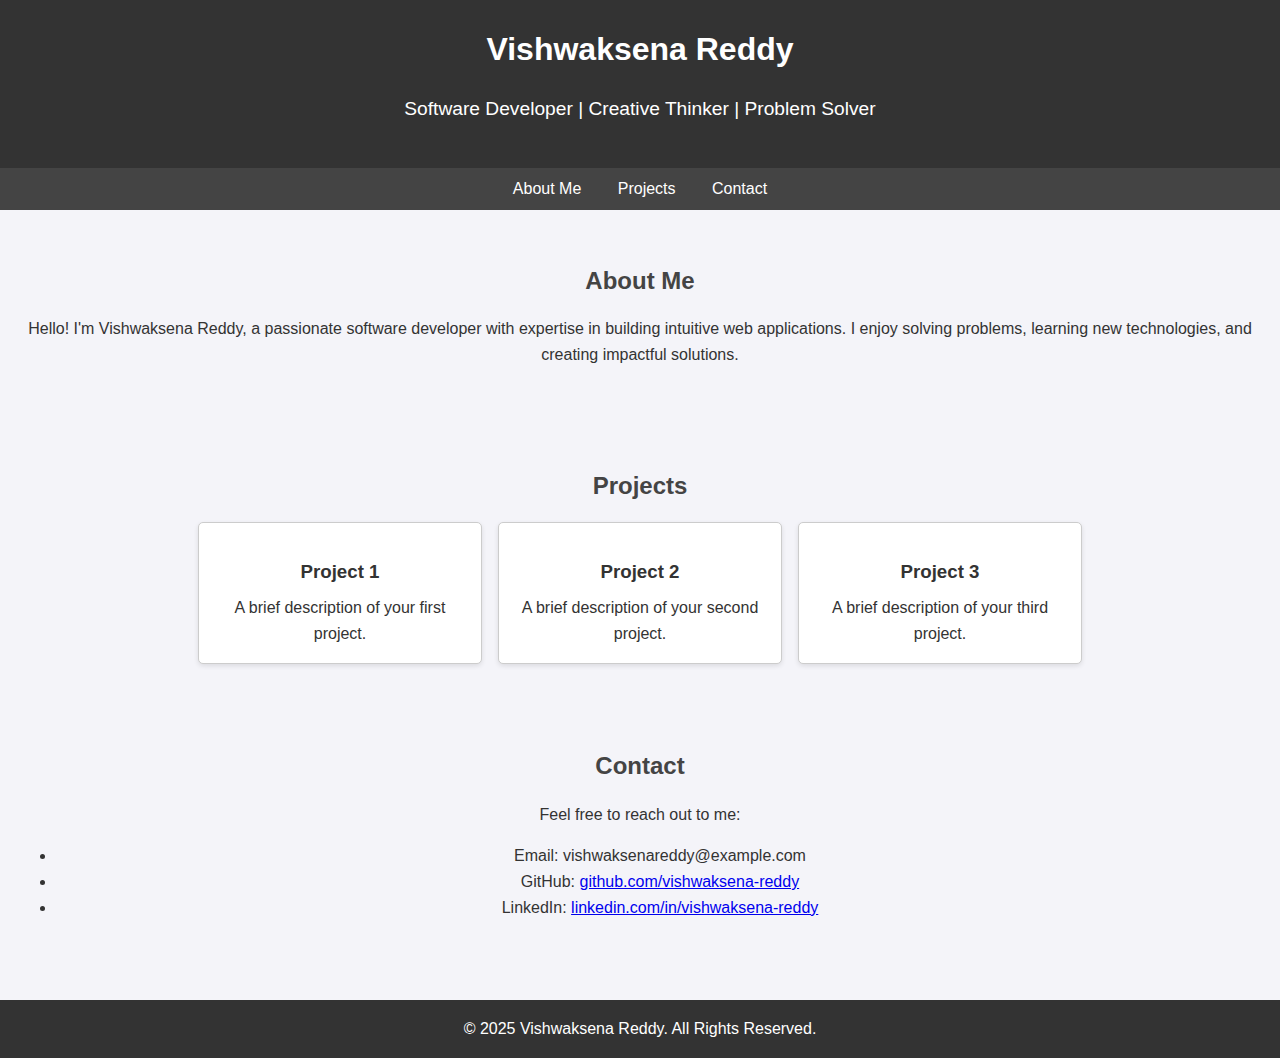
<file: index.html>
<!DOCTYPE html>
<html lang="en">
<head>
  <meta charset="UTF-8">
  <meta name="viewport" content="width=device-width, initial-scale=1.0">
  <title>My Portfolio</title>
  <link rel="stylesheet" href="styles.css">
</head>
<body>
  <header>
    <div class="container">
      <h1>Vishwaksena Reddy</h1>
      <p>Software Developer | Creative Thinker | Problem Solver</p>
    </div>
  </header>

  <nav>
    <ul>
      <li><a href="#about">About Me</a></li>
      <li><a href="#projects">Projects</a></li>
      <li><a href="#contact">Contact</a></li>
    </ul>
  </nav>

  <section id="about">
    <h2>About Me</h2>
    <p>
      Hello! I'm Vishwaksena Reddy, a passionate software developer with expertise in building intuitive web applications.
      I enjoy solving problems, learning new technologies, and creating impactful solutions.
    </p>
  </section>

  <section id="projects">
    <h2>Projects</h2>
    <div class="projects-container">
      <div class="project-card">
        <h3>Project 1</h3>
        <p>A brief description of your first project.</p>
      </div>
      <div class="project-card">
        <h3>Project 2</h3>
        <p>A brief description of your second project.</p>
      </div>
      <div class="project-card">
        <h3>Project 3</h3>
        <p>A brief description of your third project.</p>
      </div>
    </div>
  </section>

  <section id="contact">
    <h2>Contact</h2>
    <p>Feel free to reach out to me:</p>
    <ul>
      <li>Email: vishwaksenareddy@example.com</li>
      <li>GitHub: <a href="https://github.com/vishwaksena-reddy" target="_blank">github.com/vishwaksena-reddy</a></li>
      <li>LinkedIn: <a href="https://linkedin.com/in/vishwaksena-reddy" target="_blank">linkedin.com/in/vishwaksena-reddy</a></li>
    </ul>
  </section>

  <footer>
    <p>© 2025 Vishwaksena Reddy. All Rights Reserved.</p>
  </footer>
</body>
</html>
</file>
<file: styles.css>
/* Global Styles */
body {
    margin: 0;
    font-family: Arial, sans-serif;
    line-height: 1.6;
    color: #333;
    background-color: #f4f4f9;
  }
  
  /* Header */
  header {
    background-color: #333;
    color: #fff;
    text-align: center;
    padding: 1.5rem 0;
  }
  header h1 {
    margin: 0;
  }
  header p {
    font-size: 1.2rem;
  }
  
  /* Navigation */
  nav {
    background-color: #444;
    padding: 0.5rem 0;
    text-align: center;
  }
  nav ul {
    list-style: none;
    margin: 0;
    padding: 0;
  }
  nav ul li {
    display: inline;
    margin: 0 1rem;
  }
  nav ul li a {
    color: #fff;
    text-decoration: none;
  }
  nav ul li a:hover {
    text-decoration: underline;
  }
  
  /* Sections */
  section {
    padding: 2rem 1rem;
    text-align: center;
  }
  section h2 {
    margin-bottom: 1rem;
    color: #444;
  }
  
  /* Project Cards */
  .projects-container {
    display: flex;
    justify-content: center;
    flex-wrap: wrap;
    gap: 1rem;
  }
  .project-card {
    background-color: #fff;
    border: 1px solid #ccc;
    border-radius: 5px;
    padding: 1rem;
    width: 250px;
    box-shadow: 0 2px 5px rgba(0, 0, 0, 0.1);
  }
  .project-card h3 {
    margin-bottom: 0.5rem;
  }
  .project-card p {
    margin: 0;
  }
  
  /* Footer */
  footer {
    background-color: #333;
    color: #fff;
    text-align: center;
    padding: 1rem 0;
    margin-top: 2rem;
  }
  footer p {
    margin: 0;
  }
</file>
